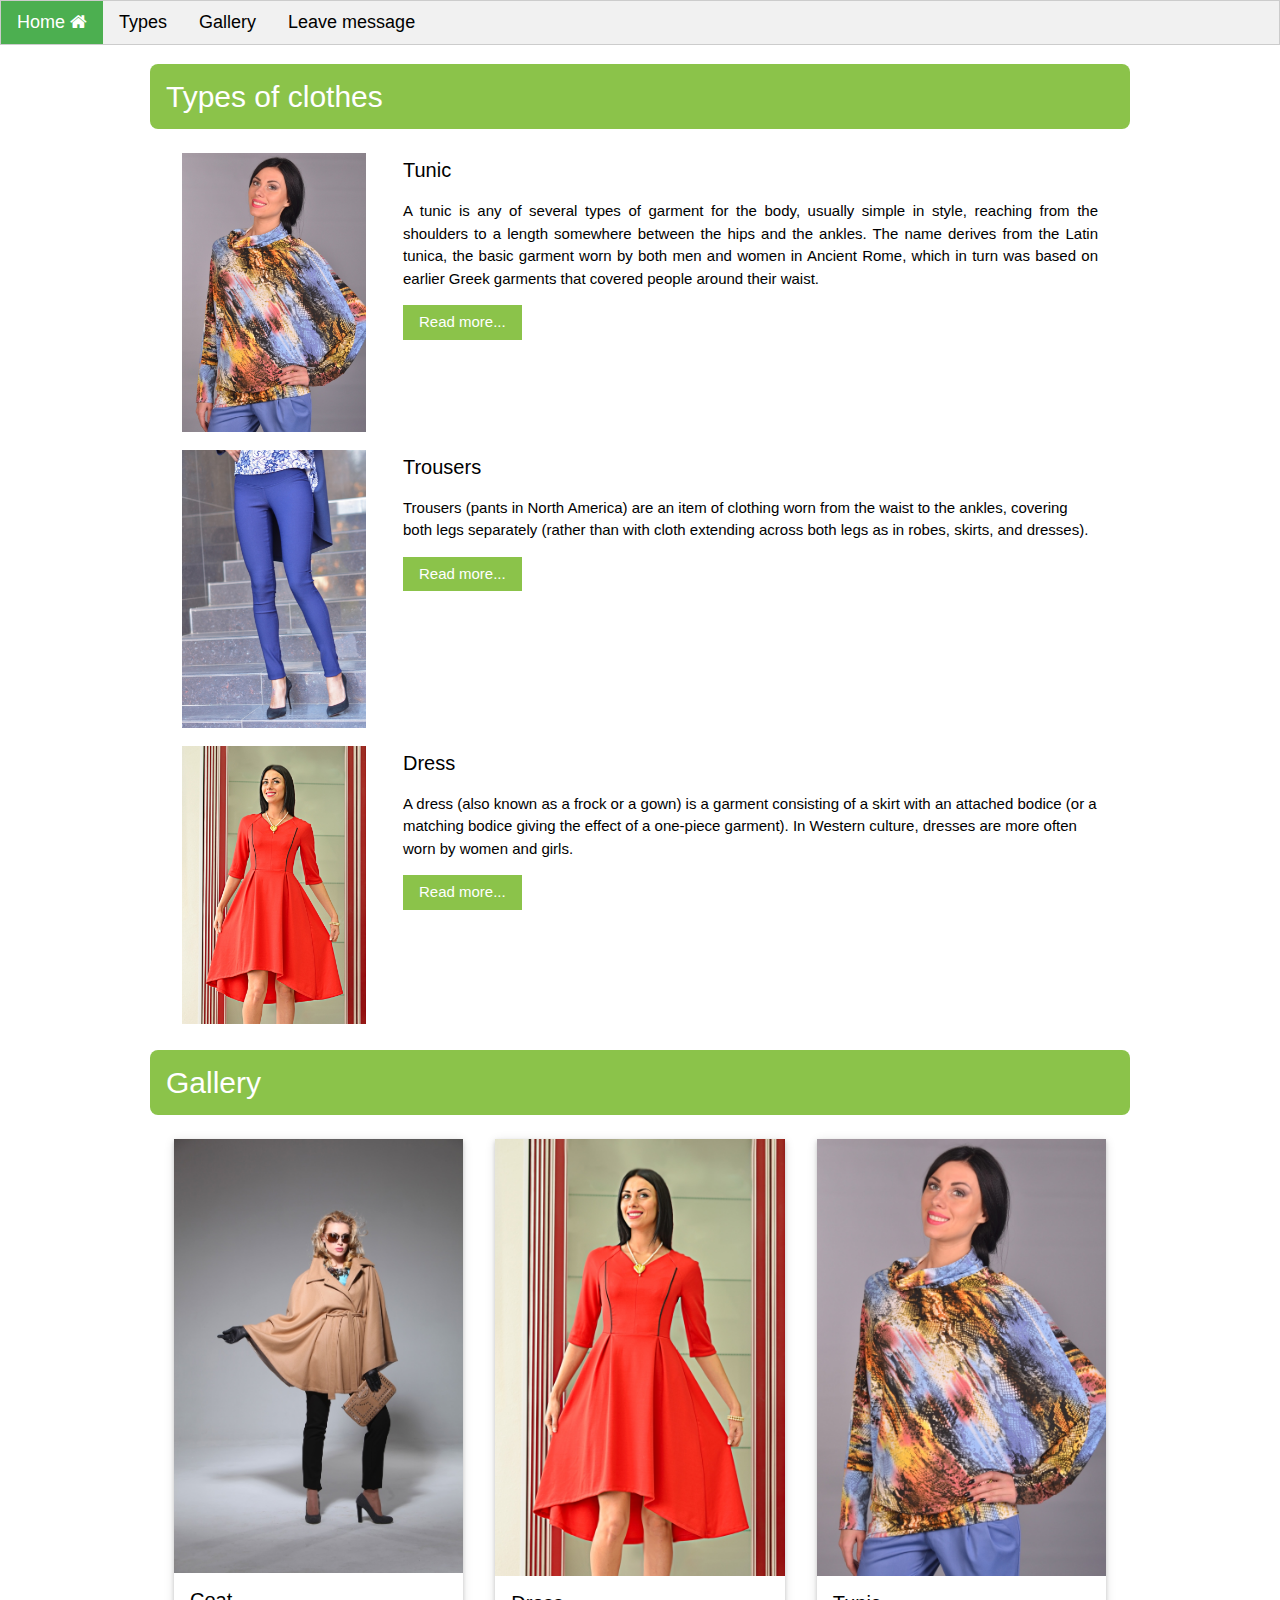
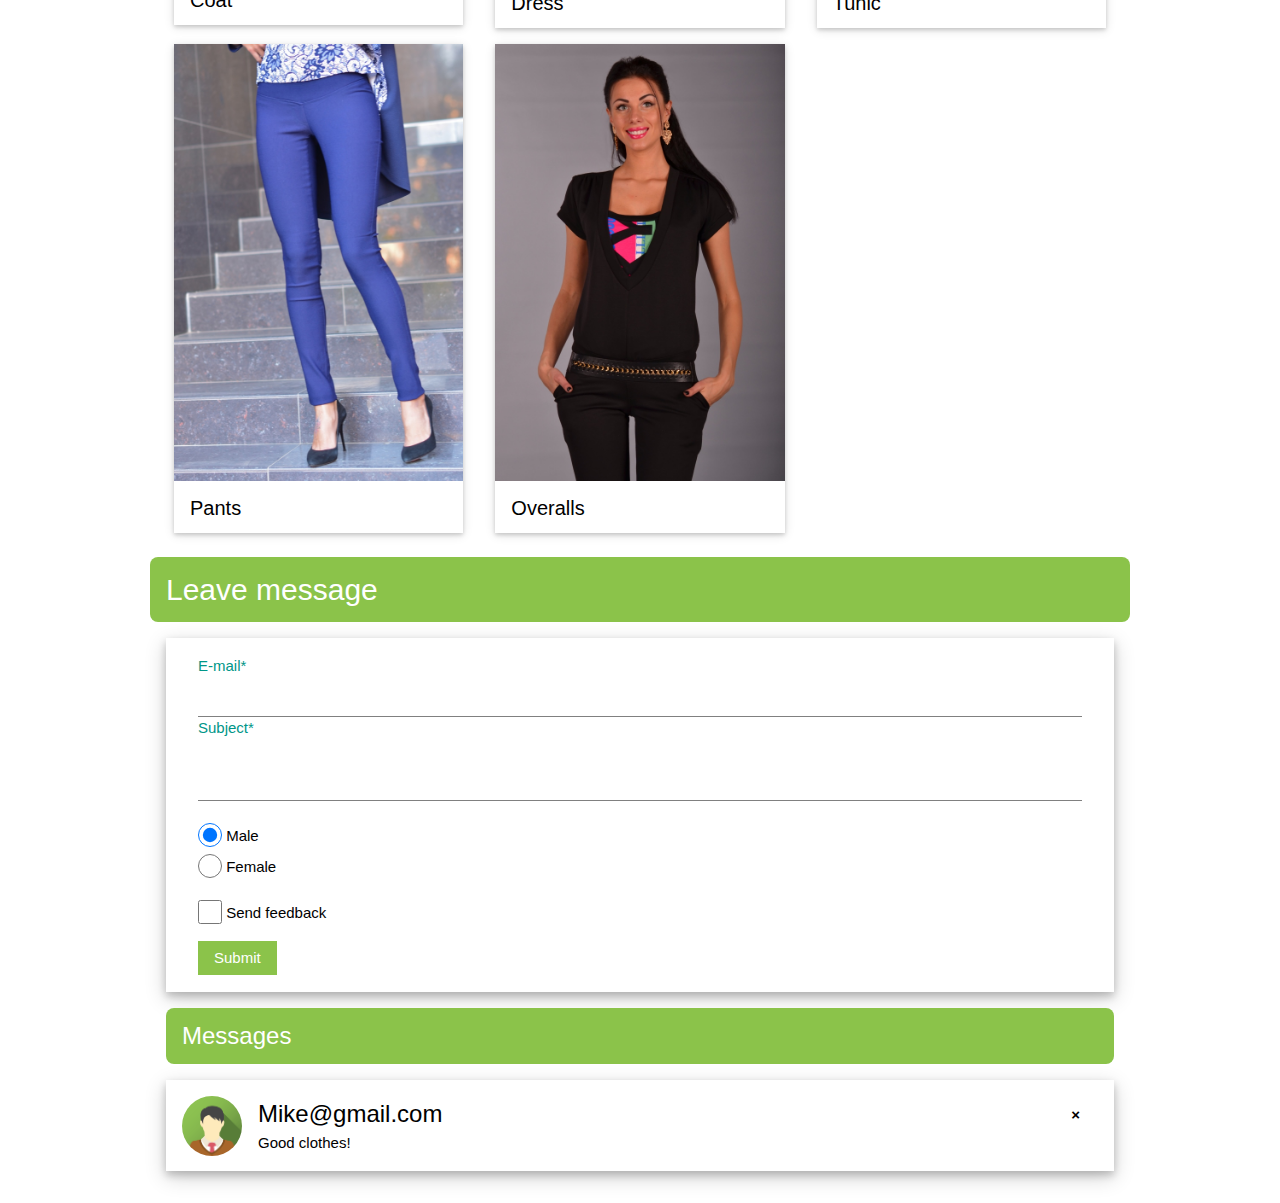
<file: index.html>
<!DOCTYPE html>
<html>
<head>
    <meta http-equiv="content-type" content="text/html; charset=utf-8"><title>Alicja clothes</title>
    <meta name="viewport" content="width=device-width, initial-scale=1">
    <link rel="stylesheet" href="W3.CSS_files/w3.css">
    
    <link rel="stylesheet" href="W3.CSS_files/w3-theme-light-green.css">
    <link rel="stylesheet" href="W3.CSS_files/Alicja_stylesheet.css">
    <link rel="stylesheet" href="https://cdnjs.cloudflare.com/ajax/libs/font-awesome/4.6.3/css/font-awesome.min.css">
    <script src="W3.CSS_files/Alicja_functionality.js"></script>

</head>

<body>

   
    <ul id="navbar" class="w3-navbar w3-light-grey w3-top w3-large w3-border">
        <li class="w3-hide-medium w3-hide-large w3-theme w3-opennav w3-right">
            <a href="javascript:void(0);" onclick="collapse_navbar()">☰</a>
        </li>
        <li><a class="w3-green" href="#Home">Home <i class="fa fa-home"></i></a></li>
        <li><a class="w3-hide-small" href="#Types">Types</a></li>
        <li><a class="w3-hide-small" href="#Gallery">Gallery</a></li>
        <li><a class="w3-hide-small" href="#message">Leave message</a></li>
    </ul>
    <a name="Home"></a>
    
    <div id="collapsed_menue" class="w3-hide w3-hide-large w3-hide-medium">
        <ul class="w3-navbar w3-left-align w3-large w3-light-grey w3-top w3-margin-top">
            <li><a href="#Types" onclick="collapse_navbar();">Types</a></li>
            <li><a href="#Gallery" onclick="collapse_navbar();">Gallery</a></li>
            <li><a href="#message" onclick="collapse_navbar();">Leave message</a></li>
        </ul>
    </div>
    <!-- -->

<div id="content" class="w3-content w3-padding-32 w3-margin-top w3-column"> 

    <!-- Types of clothes  -->
    <div class="w3-panel w3-theme w3-margin-top w3-round-large">
        <h2>Types of clothes</h2>
        <a name="Types"></a>
    </div>

    <div class="w3-margin">
        <div class="w3-row">
            <div class="w3-quarter w3-padding">
                <a href="http://alicja.com.ua/bluzy-dzhempera-tuniki.html?view=products&category_id=1011">
                    <img src="W3.CSS_files/Alicja_tunic.JPG" class="type_icon">
                </a>
              
            </div>
            <div class="w3-container w3-justify">
              <h4>Tunic</h4>
              <p>
              A tunic is any of several types of garment for the body, usually simple in style, 
              reaching from the shoulders to a length somewhere between the hips and the ankles. 
              The name derives from the Latin tunica, the basic garment worn by both men and women 
              in Ancient Rome, which in turn was based on earlier Greek garments that covered people 
              around their waist.
              </p>
              <a class="w3-btn w3-theme" href="http://alicja.com.ua/bluzy-dzhempera-tuniki.html?view=products&category_id=1011">Read more...</a>
            </div>
        </div>

        <div class="w3-quarter w3-padding">
          <a href="http://alicja.com.ua/bryuki-leggensy.html?view=products&category_id=1009">
            <img src="W3.CSS_files/Alicja_pants.JPG" class="type_icon">
          </a>
        </div>
        <div class="w3-container">
          <h4>Trousers</h4>
          <p>
          Trousers (pants in North America) are an item of clothing worn from the waist to the ankles, 
          covering both legs separately (rather than with cloth extending across both legs as in robes, 
          skirts, and dresses).
          </p>
          <a class="w3-btn w3-theme" href="http://alicja.com.ua/bryuki-leggensy.html?view=products&category_id=1009"> Read more...</a>
        </div>
        
        <div class="w3-quarter w3-padding">
          <a href="http://alicja.com.ua/platya.html?view=products&category_id=1008">
            <img src="W3.CSS_files/Alicja_dress.JPG" class="type_icon">
          </a>
          
        </div>
        <div class="w3-container">
          <h4>Dress</h4>
          <p>
          A dress (also known as a frock or a gown) is a garment consisting of a skirt with an attached 
          bodice (or a matching bodice giving the effect of a one-piece garment). In Western culture, 
          dresses are more often worn by women and girls.
          </p>
          <a class="w3-btn w3-theme" href="http://alicja.com.ua/platya.html?view=products&category_id=1008">Read more...</a>
        </div>
        
    </div>

    
    <!-- Gallery 2-->
    
    <div class="w3-panel w3-theme w3-round-large">
    <h2>Gallery</h2>
    <a name="Gallery"></a>
    </div>

    <div class="w3-row-padding w3-margin-top">

        <div class="w3-third w3-padding">
            <div class="w3-card-2">
                <img src="W3.CSS_files/Alicja_coat.JPG" alt="Alicja coat">
                <div class="w3-container">
                    <h4>Coat</h4>
                </div>
            </div>
        </div>
        <div class="w3-third w3-padding">
            <div class="w3-card-2">
                <img src="W3.CSS_files/Alicja_dress.JPG" alt="Alicja dress">
                <div class="w3-container">
                    <h4>Dress</h4>
                </div>
            </div>
        </div>
        <div class="w3-third w3-padding">
            <div class="w3-card-2">
                <img src="W3.CSS_files/Alicja_tunic.JPG"  alt="Alicja tunic">
                <div class="w3-container">
                    <h4>Tunic</h4>
                </div>
            </div>
        </div>
        <div class="w3-third w3-padding">
            <div class="w3-card-2">
                <img src="W3.CSS_files/Alicja_pants.JPG"  alt="Alicja pants">
                <div class="w3-container">
                    <h4>Pants</h4>
                </div>
            </div>
        </div>
        <div class="w3-third w3-padding">
            <div class="w3-card-2">
                <img src="W3.CSS_files/Alicja_overalls.JPG" alt="Alicja overalls">
                <div class="w3-container">
                    <h4>Overalls</h4>
                </div>
            </div>
        </div>        
    
    </div>     
    <!-- Forms  -->
    <div class="w3-panel w3-theme w3-round-large">
        <h2>Leave message</h2>
        <a name="message"></a>
    </div> 
    <div class="">
    
        <div class="w3-container w3-margin-top">
        
            <form class="w3-container w3-card-4" onsubmit="add_item(); return false;" >
            <div class="w3-panel">
                <label class="w3-label w3-validate">E-mail*
                <input id="email" class="w3-input" type="email" required="required">
                </label>
                
                <label class="w3-label w3-validate">Subject*
                <textarea id="comment" class="w3-input " style="resize:none" required="required"></textarea>
                </label>
                
            </div>
            
            <div class="w3-panel">
                <label class="w3-validate w3-row">
                    <input id="radio_mail" class="w3-radio" name="gender" type="radio" checked="checked" required="required">
                    Male
                </label>
                
                <label class="w3-validate w3-row">
                    
                    <input id="radio_female" class="w3-radio" name="gender" type="radio" required="required">
                    Female
                </label>
            </div>    
                
                <label class="w3-panel w3-validate">
                    <input id="send_back" class="w3-check" type="checkbox">
                    Send feedback
                </label>
                
                <button class="w3-btn w3-section w3-theme w3-ripple"> Submit </button>
                
            </form>
    
        </div>
     
        <div class="w3-container w3-row-padding w3-round-large">
            <div class="w3-panel w3-theme w3-round-large">
                <h3>Messages</h3>
            </div> 
            
            <ul id="comments_list" class="w3-ul w3-card-4">
            
            <li class="w3-padding-16">
              <span onclick="this.parentElement.style.display='none';"
              class="w3-closebtn w3-padding w3-margin-right w3-medium">&times;</span>
              <img src="W3.CSS_files/img_male.png" class="icon w3-left w3-circle w3-margin-right">
              <span class="w3-xlarge">Mike@gmail.com</span><br>
              <span>Good clothes!</span>
            </li>
            
          </ul>
    
        </div>
    </div>
    
    
    
</div>

</body></html>
</file>
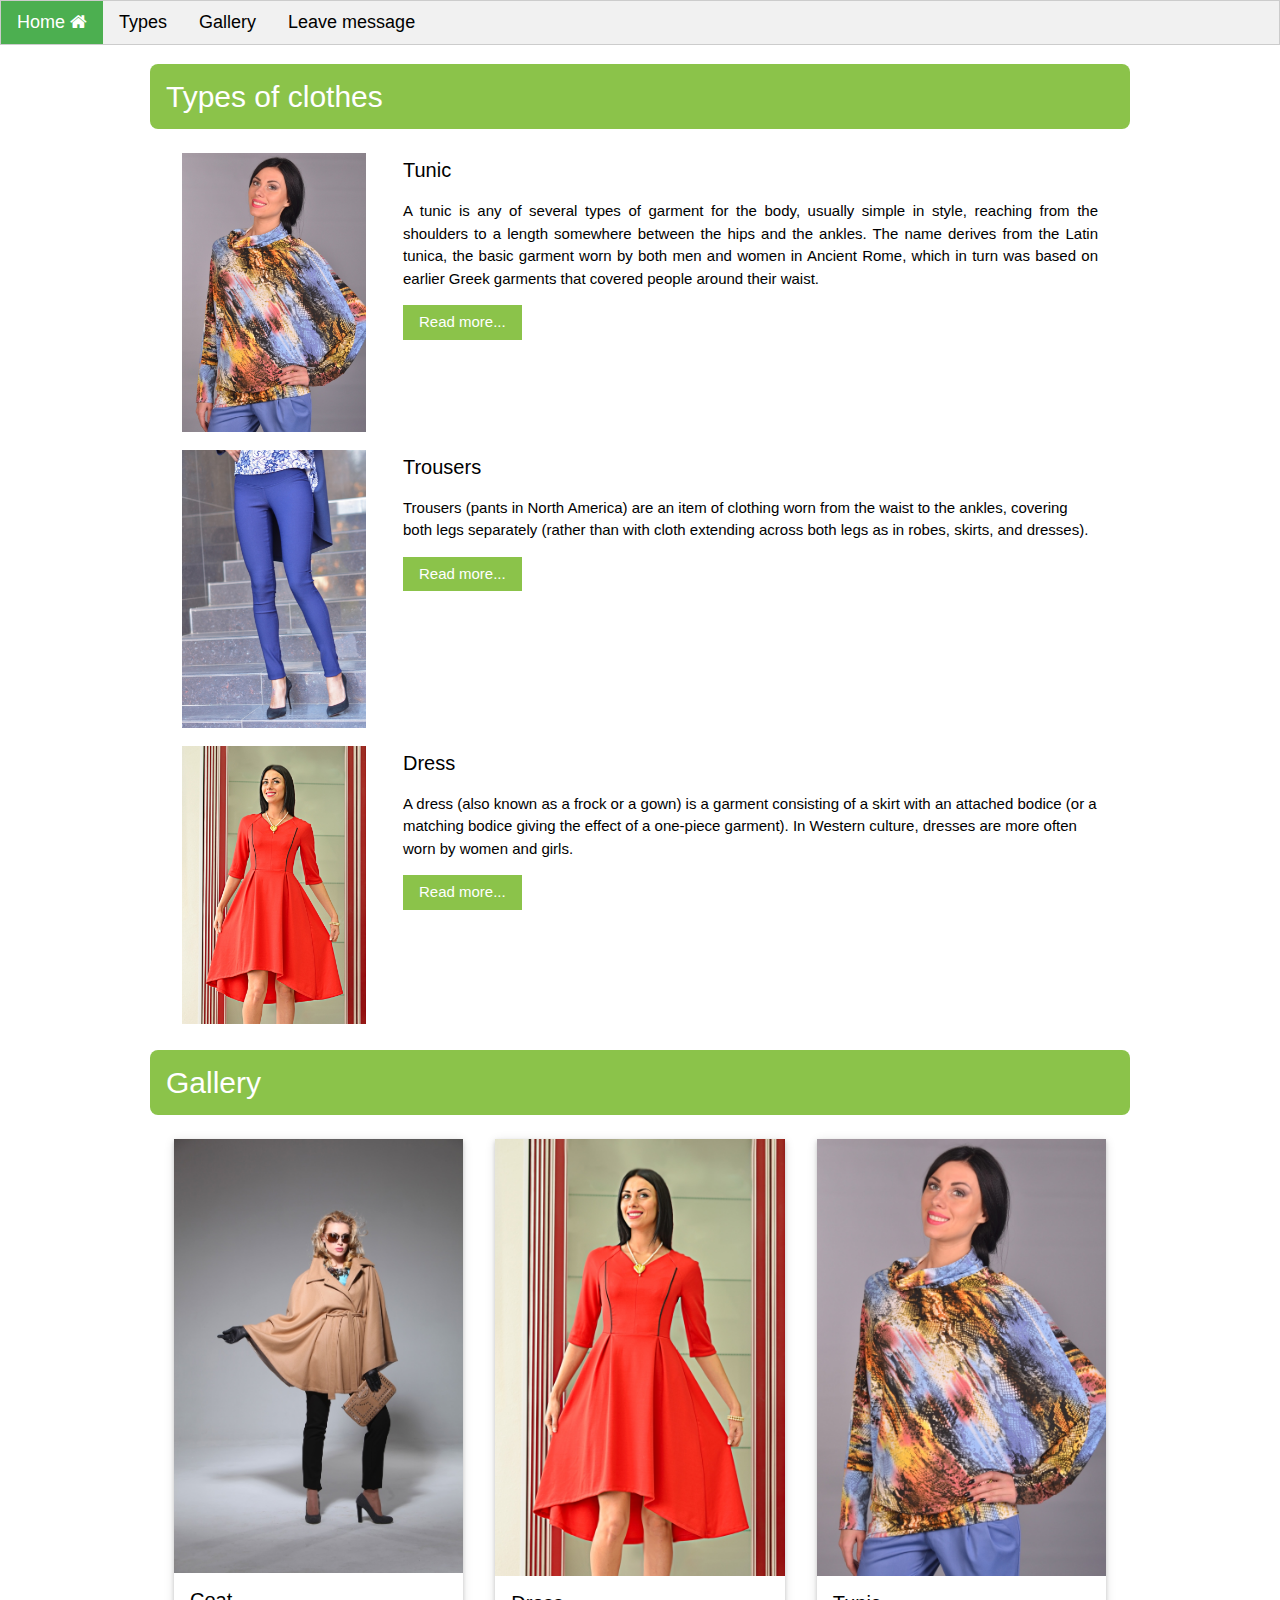
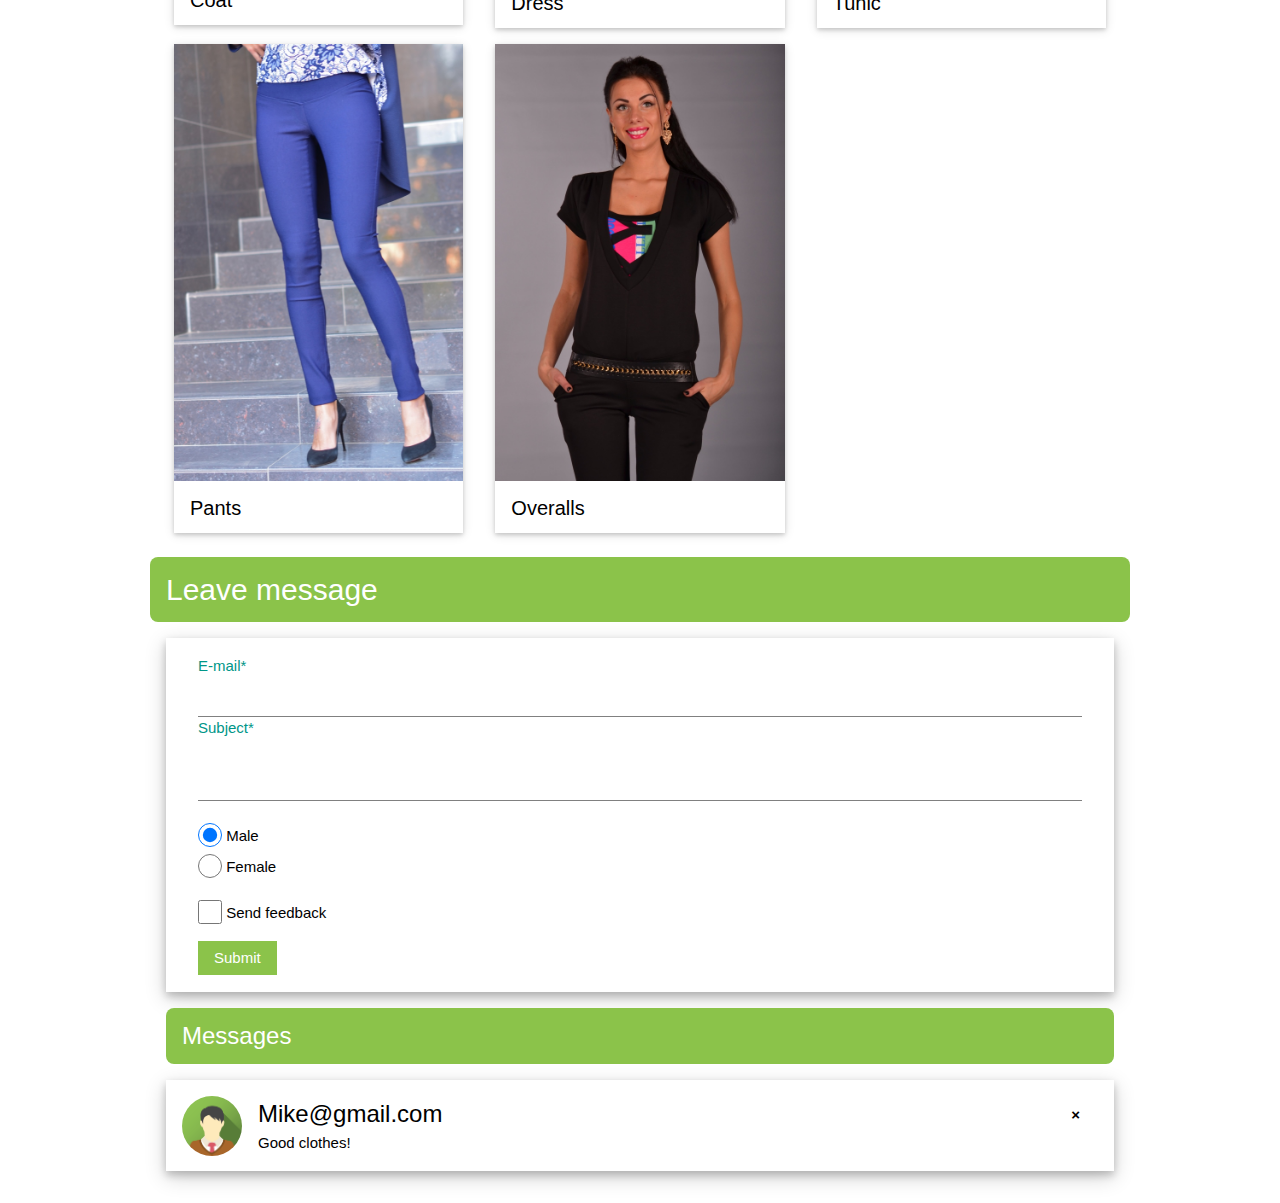
<file: W3.CSS.htm>
<!DOCTYPE html>
<html>
<head>
    <meta http-equiv="content-type" content="text/html; charset=utf-8"><title>Alicja clothes</title>
    <meta name="viewport" content="width=device-width, initial-scale=1">
    <link rel="stylesheet" href="W3.CSS_files/w3.css">
    
    <link rel="stylesheet" href="W3.CSS_files/w3-theme-light-green.css">
    <link rel="stylesheet" href="W3.CSS_files/Alicja_stylesheet.css">
    <link rel="stylesheet" href="https://cdnjs.cloudflare.com/ajax/libs/font-awesome/4.6.3/css/font-awesome.min.css">
    <script src="W3.CSS_files/Alicja_functionality.js"></script>

</head>

<body>

   
    <ul id="navbar" class="w3-navbar w3-light-grey w3-top w3-large w3-border">
        <li class="w3-hide-medium w3-hide-large w3-theme w3-opennav w3-right">
            <a href="javascript:void(0);" onclick="collapse_navbar()">☰</a>
        </li>
        <li><a class="w3-green" href="#Home">Home <i class="fa fa-home"></i></a></li>
        <li><a class="w3-hide-small" href="#Types">Types</a></li>
        <li><a class="w3-hide-small" href="#Gallery">Gallery</a></li>
        <li><a class="w3-hide-small" href="#message">Leave message</a></li>
    </ul>
    <a name="Home"></a>
    
    <div id="collapsed_menue" class="w3-hide w3-hide-large w3-hide-medium">
        <ul class="w3-navbar w3-left-align w3-large w3-light-grey w3-top w3-margin-top">
            <li><a href="#Types" onclick="collapse_navbar();">Types</a></li>
            <li><a href="#Gallery" onclick="collapse_navbar();">Gallery</a></li>
            <li><a href="#message" onclick="collapse_navbar();">Leave message</a></li>
        </ul>
    </div>
    <!-- -->

<div id="content" class="w3-content w3-padding-32 w3-margin-top w3-column"> 

    <!-- Types of clothes  -->
    <div class="w3-panel w3-theme w3-margin-top w3-round-large">
        <h2>Types of clothes</h2>
        <a name="Types"></a>
    </div>

    <div class="w3-margin">
        <div class="w3-row">
            <div class="w3-quarter w3-padding">
                <a href="http://alicja.com.ua/bluzy-dzhempera-tuniki.html?view=products&category_id=1011">
                    <img src="W3.CSS_files/Alicja_tunic.JPG" class="type_icon">
                </a>
              
            </div>
            <div class="w3-container w3-justify">
              <h4>Tunic</h4>
              <p>
              A tunic is any of several types of garment for the body, usually simple in style, 
              reaching from the shoulders to a length somewhere between the hips and the ankles. 
              The name derives from the Latin tunica, the basic garment worn by both men and women 
              in Ancient Rome, which in turn was based on earlier Greek garments that covered people 
              around their waist.
              </p>
              <a class="w3-btn w3-theme" href="http://alicja.com.ua/bluzy-dzhempera-tuniki.html?view=products&category_id=1011">Read more...</a>
            </div>
        </div>

        <div class="w3-quarter w3-padding">
          <a href="http://alicja.com.ua/bryuki-leggensy.html?view=products&category_id=1009">
            <img src="W3.CSS_files/Alicja_pants.JPG" class="type_icon">
          </a>
        </div>
        <div class="w3-container">
          <h4>Trousers</h4>
          <p>
          Trousers (pants in North America) are an item of clothing worn from the waist to the ankles, 
          covering both legs separately (rather than with cloth extending across both legs as in robes, 
          skirts, and dresses).
          </p>
          <a class="w3-btn w3-theme" href="http://alicja.com.ua/bryuki-leggensy.html?view=products&category_id=1009"> Read more...</a>
        </div>
        
        <div class="w3-quarter w3-padding">
          <a href="http://alicja.com.ua/platya.html?view=products&category_id=1008">
            <img src="W3.CSS_files/Alicja_dress.JPG" class="type_icon">
          </a>
          
        </div>
        <div class="w3-container">
          <h4>Dress</h4>
          <p>
          A dress (also known as a frock or a gown) is a garment consisting of a skirt with an attached 
          bodice (or a matching bodice giving the effect of a one-piece garment). In Western culture, 
          dresses are more often worn by women and girls.
          </p>
          <a class="w3-btn w3-theme" href="http://alicja.com.ua/platya.html?view=products&category_id=1008">Read more...</a>
        </div>
        
    </div>

    
    <!-- Gallery 2-->
    
    <div class="w3-panel w3-theme w3-round-large">
    <h2>Gallery</h2>
    <a name="Gallery"></a>
    </div>

    <div class="w3-row-padding w3-margin-top">

        <div class="w3-third w3-padding">
            <div class="w3-card-2">
                <img src="W3.CSS_files/Alicja_coat.JPG" alt="Alicja coat">
                <div class="w3-container">
                    <h4>Coat</h4>
                </div>
            </div>
        </div>
        <div class="w3-third w3-padding">
            <div class="w3-card-2">
                <img src="W3.CSS_files/Alicja_dress.JPG" alt="Alicja dress">
                <div class="w3-container">
                    <h4>Dress</h4>
                </div>
            </div>
        </div>
        <div class="w3-third w3-padding">
            <div class="w3-card-2">
                <img src="W3.CSS_files/Alicja_tunic.JPG"  alt="Alicja tunic">
                <div class="w3-container">
                    <h4>Tunic</h4>
                </div>
            </div>
        </div>
        <div class="w3-third w3-padding">
            <div class="w3-card-2">
                <img src="W3.CSS_files/Alicja_pants.JPG"  alt="Alicja pants">
                <div class="w3-container">
                    <h4>Pants</h4>
                </div>
            </div>
        </div>
        <div class="w3-third w3-padding">
            <div class="w3-card-2">
                <img src="W3.CSS_files/Alicja_overalls.JPG" alt="Alicja overalls">
                <div class="w3-container">
                    <h4>Overalls</h4>
                </div>
            </div>
        </div>        
    
    </div>     
    <!-- Forms  -->
    <div class="w3-panel w3-theme w3-round-large">
        <h2>Leave message</h2>
        <a name="message"></a>
    </div> 
    <div class="">
    
        <div class="w3-container w3-margin-top">
        
            <form class="w3-container w3-card-4" onsubmit="add_item(); return false;" >
            <div class="w3-panel">
                <label class="w3-label w3-validate">E-mail*
                <input id="email" class="w3-input" type="email" required="required">
                </label>
                
                <label class="w3-label w3-validate">Subject*
                <textarea id="comment" class="w3-input " style="resize:none" required="required"></textarea>
                </label>
                
            </div>
            
            <div class="w3-panel">
                <label class="w3-validate w3-row">
                    <input id="radio_mail" class="w3-radio" name="gender" type="radio" checked="checked" required="required">
                    Male
                </label>
                
                <label class="w3-validate w3-row">
                    
                    <input id="radio_female" class="w3-radio" name="gender" type="radio" required="required">
                    Female
                </label>
            </div>    
                
                <label class="w3-panel w3-validate">
                    <input id="send_back" class="w3-check" type="checkbox">
                    Send feedback
                </label>
                
                <button class="w3-btn w3-section w3-theme w3-ripple"> Submit </button>
                
            </form>
    
        </div>
     
        <div class="w3-container w3-row-padding w3-round-large">
            <div class="w3-panel w3-theme w3-round-large">
                <h3>Messages</h3>
            </div> 
            
            <ul id="comments_list" class="w3-ul w3-card-4">
            
            <li class="w3-padding-16">
              <span onclick="this.parentElement.style.display='none';"
              class="w3-closebtn w3-padding w3-margin-right w3-medium">&times;</span>
              <img src="W3.CSS_files/img_male.png" class="icon w3-left w3-circle w3-margin-right">
              <span class="w3-xlarge">Mike@gmail.com</span><br>
              <span>Good clothes!</span>
            </li>
            
          </ul>
    
        </div>
    </div>
    
    
    
</div>

</body></html>
</file>
<file: W3.CSS_files/w3-theme-light-green.css>
.w3-theme-l5 {color:#000 !important; background-color:#f8fbf4 !important}
.w3-theme-l4 {color:#000 !important; background-color:#e8f3db !important}
.w3-theme-l3 {color:#000 !important; background-color:#d1e7b7 !important}
.w3-theme-l2 {color:#000 !important; background-color:#b9db93 !important}
.w3-theme-l1 {color:#000 !important; background-color:#a2cf6f !important}
.w3-theme-d1 {color:#fff !important; background-color:#7eb63d !important}
.w3-theme-d2 {color:#fff !important; background-color:#70a236 !important}
.w3-theme-d3 {color:#fff !important; background-color:#628e2f !important}
.w3-theme-d4 {color:#fff !important; background-color:#547a29 !important}
.w3-theme-d5 {color:#fff !important; background-color:#466522 !important}

.w3-theme-light {color:#000 !important; background-color:#f8fbf4 !important}
.w3-theme-dark {color:#fff !important; background-color:#466522 !important}
.w3-theme-action {color:#fff !important; background-color:#466522 !important}

.w3-theme {color:#fff !important; background-color:#8bc34a !important}
.w3-text-theme {color:#8bc34a !important}
.w3-border-theme {border-color:#8bc34a !important}

.w3-hover-theme:hover {color:#fff !important; background-color:#8bc34a !important}
.w3-hover-text-theme:hover {color:#8bc34a !important}
.w3-hover-border-theme:hover {border-color:#8bc34a !important}
</file>
<file: W3.CSS_files/Alicja_stylesheet.css>
img {
    width:100%;
    cursor: pointer;
}

img:hover {
    opacity: 0.7;   
}

img.icon {
    width:60px;
    
}

img.type_icon {
    width:90%;
    min-height:150px;
    
}

#content {
    margin: auto;
}
</file>
